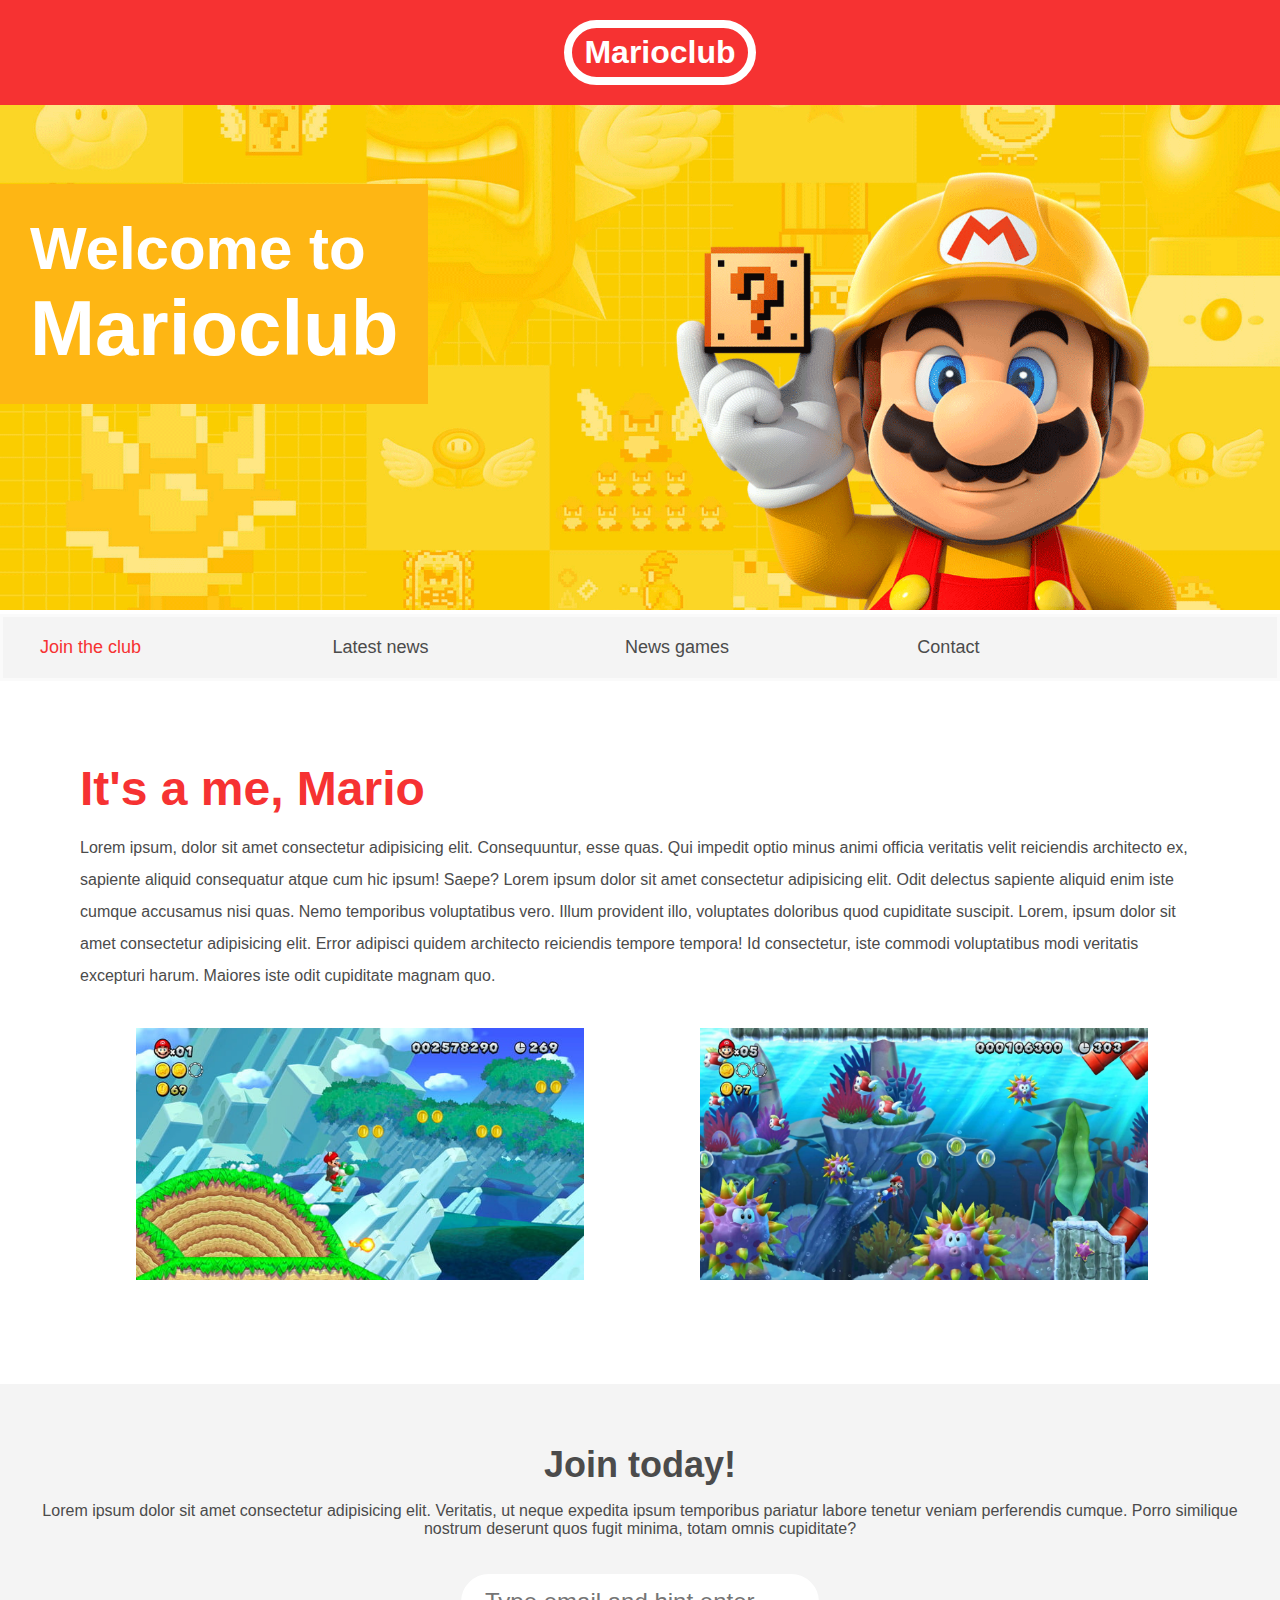
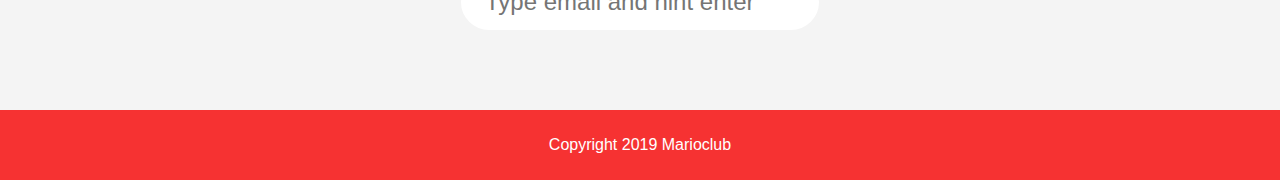
<file: index.html>
<!DOCTYPE html>
<html>

<head>
    <meta name="viewport" content="width=device-width, initial-scale=1.0"> 
    <link rel="stylesheet" href="styles.css">
    <title>HTML Forms</title>
</head>

<body>

    <header>
        <h1>Marioclub</h1>
    </header>

    <section class="banner"><img src="img/banner.png" alt="marioclub welcome banner">
        <div class="welcome">
            <h2>Welcome to <br><span>Marioclub</span></h2>
        </div>
    </section>

    <nav class="main-nav">
        <ul>
            <li><a href="/join.html" class="join">Join the club</a></li>
            <li><a href="/news.html">Latest news</a></li>
            <li><a href="/games.html">News games</a></li>
            <li><a href="/contact.html">Contact</a></li>
        </ul>
    </nav>

    <main>
        <article>
            <h2>It's a me, Mario</h2>
            <p>Lorem ipsum, dolor sit amet consectetur adipisicing elit. Consequuntur, esse quas. Qui impedit optio
                minus animi officia veritatis velit reiciendis architecto ex, sapiente aliquid consequatur atque cum hic
                ipsum! Saepe? Lorem ipsum dolor sit amet consectetur adipisicing elit. Odit delectus sapiente aliquid
                enim iste cumque accusamus nisi quas. Nemo temporibus voluptatibus vero. Illum provident illo,
                voluptates doloribus quod cupiditate suscipit. Lorem, ipsum dolor sit amet consectetur adipisicing elit.
                Error adipisci quidem architecto reiciendis tempore tempora! Id consectetur, iste commodi voluptatibus
                modi veritatis excepturi harum. Maiores iste odit cupiditate magnam quo.</p>

        </article>
        <ul class="images">
            <li><img src="img/thumb-1.png" alt="Mario thumb 1"></li>
            <li><img src="img/thumb-2.png" alt="Mario thumb 2"></li>
        </ul>


    </main>
    <section class="join">
        <h2>Join today!</h2>
        <p>Lorem ipsum dolor sit amet consectetur adipisicing elit. Veritatis, ut neque expedita ipsum temporibus
            pariatur labore tenetur veniam perferendis cumque. Porro similique nostrum deserunt quos fugit minima, totam
            omnis cupiditate?</p>
        <form>
            <input type="email" name="email" placeholder="Type email and hint enter" required>
        </form>
    </section>
    <footer>
        <p class="copyright">Copyright 2019 Marioclub</p>
    </footer>




</body>

</html>
</file>
<file: styles.css>
body, ul, li, h1, h2, a {
    margin: 0;
    padding: 0;
    font-family: arial;
}


header {
    background-color: #F63232;
    padding: 20px;
    text-align: center;
    position: fixed;
    width: 100%;
    z-index: 1;
    top: 0;
    left: 0;
}

header h1 {
    color: white;
    border: 8px solid white;
    padding: 6px 12px;
    display: inline-block;
    border-radius: 36px;
}

.banner {
    position: relative;
}

.banner img {
    max-width: 100%;
}

.banner .welcome {
    background-color: #FEB614;
    color: white;
    padding: 30px;
    position: absolute;
    left: 0;
    top: 30%;
}

.banner h2 {
    font-size: 74px;
}

.banner h2 span {
    font-size: 1.3em;
}

nav {
    background-color: #F4F4F4;
    padding: 20px;
    position: sticky;
    top: 104px;
}

nav ul {
    white-space: nowrap;
    max-width: 1200px;
    margin: 0 auto;
}

nav li {
    width: 24%;
    display: inline-block;
    font-size: 24px;
}

nav li a {
    text-decoration: none;
    color: #4B4B4B;
}

nav li a.join {
    color: #F63232
}

main {
    max-width: 100%;
    width: 1200px;
    margin: 80px auto;
    padding: 0 40px;
    box-sizing: border-box;
}

article h2 {
    color: #F63232;
    font-size: 48px;
}

article p {
    line-height: 2em;
    color: #4b4b4b;
}

.images {
    white-space: nowrap;
}

.images li {
    display: inline-block;
    width: 40%;
    margin: 20px 5%;
}

.images li img{
    max-width: 100%;
}

section.join {
    background: #F4F4F4;
    text-align: center;
    padding: 60px 20px;
    color: #4b4b4b;
}

.join h2 {
    font-size: 36px;
}

form input {
    margin: 20px 0;
    padding: 10px 20px;
    font-size: 24px;
    border-radius: 28px;
    border: 4px solid white;
}

footer {
    background: #F63232;
    color: white;
    padding: 10px;
    text-align: center;
}


nav li a:hover {
    text-decoration: underline;
}

.images li:hover {
    position: relative;
    top: -4px;
}

.main-nav {
    border: solid #FAFAFA;
}

form input:focus {
    border: 4px dashed #4b4b4b;
    outline: none;
}

form input:valid {
    border: 4px solid #71d300;
}




@media screen and (max-width: 1400px) {
    .banner .welcome h2 {
        font-size: 60px;
    }

    nav li {
        font-size: 18px;
    }
}

@media screen and (max-width: 960px) {
    .banner .welcome h2 {
        font-size: 40px;
    }

    nav li {
        font-size: 18px;
    }
}

@media screen and (max-width: 700px) {
    .banner .welcome {
        position: relative;
        text-align: center;
        padding: 10px;
    }

    .banner .welcome br {
        display: none;
    }

    .banner .welcome h2 {
        font-size: 25px;
    }

    .banner .welcome span {
        font-size: 1em;
    }

    .images li {
        width: 100%;
        margin: 20px auto;
        display: block;
    }

}

@media screen and (max-width: 560px) {
    nav li {
        font-size: 20px;
        display: block;
        width: 100%;
        margin: 12px 0;
        z-index: 2;
    }

    header {
        position: relative;
    }

    nav {
        top: 0;
    }
}
</file>
